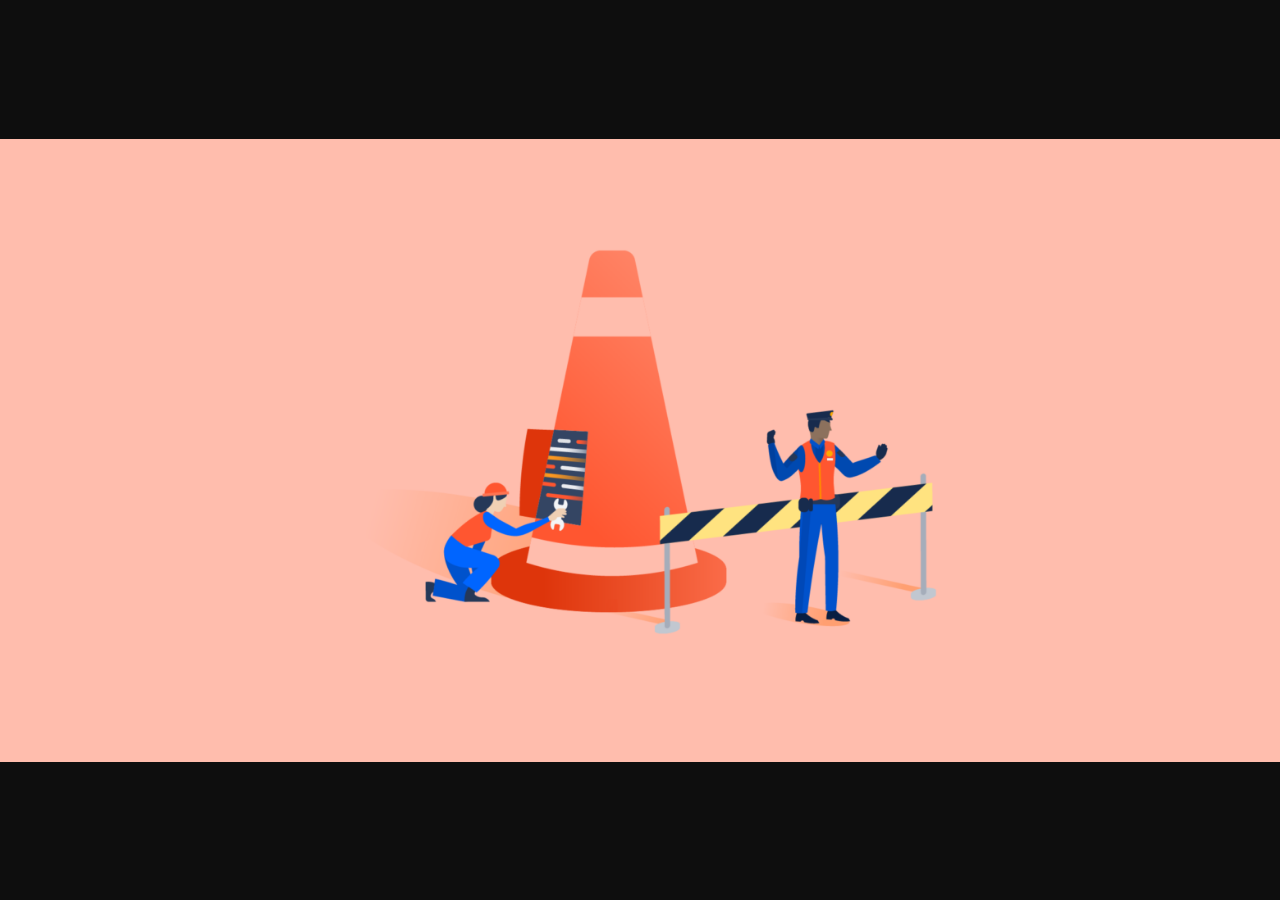
<file: index.html>
<!DOCTYPE html>
<html lang="en">

<head>
  <meta charset="utf-8">
  <meta content="width=device-width, initial-scale=1.0" name="viewport">

  <title>I'm Raymond</title>
  <meta content="" name="description">
  <meta content="" name="keywords">

<script>
  window.location.href = "https://raymondariwoola.github.io/assets/img/maintenance/Maintenance.png";
</script>


  <!-- Favicons -->

  <link rel="apple-touch-icon" sizes="180x180" href="../raymondariwoola.github.io/assets/img/apple-touch-icon.png">
  <link rel="icon" type="image/png" sizes="32x32"
    href="../raymondariwoola.github.io/assets/img/favicon_io/favicon-32x32.png">
  <link rel="icon" type="image/png" sizes="16x16"
    href="../raymondariwoola.github.io/assets/img/favicon_io/favicon-16x16.png">
  <link rel="manifest" href="../raymondariwoola.github.io/assets/img/favicon_io/site.webmanifest">


  <!-- Google Fonts -->
  <link
    href="https://fonts.googleapis.com/css?family=Open+Sans:300,300i,400,400i,600,600i,700,700i|Raleway:300,300i,400,400i,500,500i,600,600i,700,700i|Poppins:300,300i,400,400i,500,500i,600,600i,700,700i"
    rel="stylesheet">

  <!-- Vendor CSS Files -->
  <link href="assets/vendor/bootstrap/css/bootstrap.min.css" rel="stylesheet">
  <link href="https://cdnjs.cloudflare.com/ajax/libs/animate.css/4.1.1/animate.min.css" rel="stylesheet">
  <link href="assets/vendor/icofont/icofont.min.css" rel="stylesheet">
  <link href="assets/vendor/remixicon/remixicon.css" rel="stylesheet">
  <link href="assets/vendor/owl.carousel/assets/owl.carousel.min.css" rel="stylesheet">
  <link href="assets/vendor/boxicons/css/boxicons.min.css" rel="stylesheet">
  <link href="assets/vendor/venobox/venobox.css" rel="stylesheet">

  <!-- Main CSS File -->
  <link href="assets/css/style.css" rel="stylesheet">

</head>

<body>

  <!-- ======= Header ======= -->
  <header id="header" class="headerCLass">
    <div class="container">

      <h1><a href="index.html">Raymond Ariwoola</a></h1>

      <h2 class="headH2 animate__animated animate__lightSpeedInLeft">I'm an enthusiastic <span><strong
            class="head2span animate__animated animate__fadeInRightBig animate__slower">Trainer,</strong> <strong
            class="head2span animate__animated animate__fadeInRightBig animate__slow animate__delay-2s">Subject Matter
            Expert,</strong> <strong class="head2span animate__animated animate__fadeInRightBig animate__delay-3s">Web
            Developer,</strong></span> <strong
          class="head2span animate__animated animate__zoomInRight animate__delay-4s">based in Dubai, UAE</strong></h2>

      <nav class="nav-menu d-none d-lg-block">
        <ul>
          <li class="active"><a href="#header">Home</a></li>
          <li><a href="#about">About</a></li>
          <li><a href="#resume">Resume</a></li>
          <li><a href="#services">Achievements</a></li>
          <li><a href="#portfolio">Portfolio</a></li>
        </ul>
      </nav>
      <!-- .nav-menu -->

      <div class="social-links">
        <a href="https://www.linkedin.com/in/raym0ndy" target="_blank" class="linkedin" title="LinkedIn"><i
            class="icofont-linkedin"></i></a>
        <a href="https://codepen.io/RaymondX" target="_blank" class="codepen" title="Codepen"><i
            class="ri-codepen-fill"></i></a>
        <a href="https://www.reddit.com/user/while_name_Raymond" target="_blank" class="reddit" title="Reddit"><i
            class="ri-reddit-fill"></i></a>
        <a href="https://github.com/raymondariwoola" target="_blank" class="github" title="Github"><i
            class="ri-github-fill"></i></a>
      </div>

    </div>
  </header>
  <!-- End Header -->

  <!-- ======= About Section ======= -->
  <section id="about" class="about">

    <!-- ======= About Me ======= -->
    <div class="about-me container">

      <div class="section-title">
        <h2>About</h2>
        <p>Learn more about me</p>
      </div>

      <div class="row">
        <div class="col-lg-4" data-aos="fade-right">
          <img src="assets/img/me.png" class="img-fluid" alt="">
        </div>
        <div class="col-lg-8 pt-4 pt-lg-0 content" data-aos="fade-left">
          <h3>Knowledge Management, Learning & Development, Subject Matter Expert, Web Development</h3>
          <p class="font-italic">
            An intensely inquisitive and solution oriented mind are my strongest qualities.
          </p>
          <div class="row">
            <div class="col-lg-6">
              <ul>
                <li><i class="icofont-rounded-right"></i> <strong>Birthday:</strong> 30 October</li>
                <li><i class="icofont-rounded-right"></i> <strong>Location:</strong> Dubai, UAE</li>
              </ul>
            </div>
            <div class="col-lg-6">
              <ul>
                <li><i class="icofont-rounded-right"></i> <strong>Certification:</strong> <span class="mksmall">Computer
                    Science | IUBH</span></li>
                <li><i class="icofont-rounded-right"></i>
                <li><i class="icofont-rounded-right"></i> <strong>Freelance:</strong> Available</li>
              </ul>
            </div>
          </div>
          <p>
            I fell in love with programming at a very young age and I have since then enjoy writing codes. Ever since I
            wrote my first web application in vanilla JavaScript and manipulating it to produce a desired result, I have
            been addicted and obsessed with the idea of using programming to solve problems. <br>
            Programming is a never ending puzzle and I continue to passionately get involved in problem solving
            exercises. I cannot seem to stop writing codes and learning new programming language. I hope and dream of
            putting a team together in order to participate and win the Google Hash Code competition.<br>
          </p>
        </div>
      </div>

    </div>
    <!-- End About Me -->

    <!-- ======= Counts ======= -->
    <div class="counts container">

      <div class="row">

        <div class="col-lg-3 col-md-6">
          <div class="count-box">
            <i class="icofont-simple-smile"></i>
            <span data-toggle="counter-up">8,100</span>
            <p>Social Responsibility Hours</p>
          </div>
        </div>

        <div class="col-lg-3 col-md-6 mt-5 mt-md-0">
          <div class="count-box">
            <i class="icofont-document-folder"></i>
            <span data-toggle="counter-up">11</span>
            <p>Projects</p>
          </div>
        </div>

        <div class="col-lg-3 col-md-6 mt-5 mt-lg-0">
          <div class="count-box">
            <i class="icofont-company"></i>
            <span data-toggle="counter-up">6</span>
            <p>Years Of Experience</p>
          </div>
        </div>

        <div class="col-lg-3 col-md-6 mt-5 mt-lg-0">
          <div class="count-box">
            <i class="icofont-award"></i>
            <span data-toggle="counter-up">8</span>
            <p>Achievements</p>
          </div>
        </div>

      </div>

    </div>
    <!-- End Counts -->

    <!-- ======= Skills  ======= -->
    <div class="skills container">

      <div class="section-title">
        <h2>Skills</h2>
      </div>

      <div class="row skills-content">

        <div class="col-lg-6">

          <div class="progress">
            <span class="skill">HTML <i class="val">100%</i></span>
            <div class="progress-bar-wrap">
              <div class="progress-bar" role="progressbar" aria-valuenow="100" aria-valuemin="0" aria-valuemax="100">
              </div>
            </div>
          </div>

          <div class="progress">
            <span class="skill">CSS <i class="val">100%</i></span>
            <div class="progress-bar-wrap">
              <div class="progress-bar" role="progressbar" aria-valuenow="100" aria-valuemin="0" aria-valuemax="100">
              </div>
            </div>
          </div>

          <div class="progress">
            <span class="skill">JavaScript <i class="val">90%</i></span>
            <div class="progress-bar-wrap">
              <div class="progress-bar" role="progressbar" aria-valuenow="90" aria-valuemin="0" aria-valuemax="100">
              </div>
            </div>
          </div>

          <div class="progress">
            <span class="skill">Flask <i class="val">90%</i></span>
            <div class="progress-bar-wrap">
              <div class="progress-bar" role="progressbar" aria-valuenow="90" aria-valuemin="0" aria-valuemax="100">
              </div>
            </div>
          </div>

          <div class="progress">
            <span class="skill">REST API <i class="val">100%</i></span>
            <div class="progress-bar-wrap">
              <div class="progress-bar" role="progressbar" aria-valuenow="100" aria-valuemin="0" aria-valuemax="100">
              </div>
            </div>
          </div>

          <div class="progress">
            <span class="skill">C <i class="val">50%</i></span>
            <div class="progress-bar-wrap">
              <div class="progress-bar" role="progressbar" aria-valuenow="50" aria-valuemin="0" aria-valuemax="100">
              </div>
            </div>
          </div>

          <div class="progress">
            <span class="skill">SQL <i class="val">80%</i></span>
            <div class="progress-bar-wrap">
              <div class="progress-bar" role="progressbar" aria-valuenow="80" aria-valuemin="0" aria-valuemax="100">
              </div>
            </div>
          </div>

          <div class="progress">
            <span class="skill">Express JS <i class="val">80%</i></span>
            <div class="progress-bar-wrap">
              <div class="progress-bar" role="progressbar" aria-valuenow="80" aria-valuemin="0" aria-valuemax="100">
              </div>
            </div>
          </div>
        </div>

        <div class="col-lg-6">
          <div class="progress">
            <span class="skill">Python <i class="val">80%</i></span>
            <div class="progress-bar-wrap">
              <div class="progress-bar" role="progressbar" aria-valuenow="80" aria-valuemin="0" aria-valuemax="100">
              </div>
            </div>
          </div>

          <div class="progress">
            <span class="skill">WordPress/CMS <i class="val">80%</i></span>
            <div class="progress-bar-wrap">
              <div class="progress-bar" role="progressbar" aria-valuenow="80" aria-valuemin="0" aria-valuemax="100">
              </div>
            </div>
          </div>

          <div class="progress">
            <span class="skill">SharePoint <i class="val">90%</i></span>
            <div class="progress-bar-wrap">
              <div class="progress-bar" role="progressbar" aria-valuenow="90" aria-valuemin="0" aria-valuemax="100">
              </div>
            </div>
          </div>

          <div class="progress">
            <span class="skill">node JS <i class="val">80%</i></span>
            <div class="progress-bar-wrap">
              <div class="progress-bar" role="progressbar" aria-valuenow="80" aria-valuemin="0" aria-valuemax="100">
              </div>
            </div>
          </div>

          <div class="progress">
            <span class="skill">MS Office <i class="val">100%</i></span>
            <div class="progress-bar-wrap">
              <div class="progress-bar" role="progressbar" aria-valuenow="100" aria-valuemin="0" aria-valuemax="100">
              </div>
            </div>
          </div>

          <div class="progress">
            <span class="skill">jQuery <i class="val">100%</i></span>
            <div class="progress-bar-wrap">
              <div class="progress-bar" role="progressbar" aria-valuenow="100" aria-valuemin="0" aria-valuemax="100">
              </div>
            </div>
          </div>

          <div class="progress">
            <span class="skill">Bootstrap<i class="val">90%</i></span>
            <div class="progress-bar-wrap">
              <div class="progress-bar" role="progressbar" aria-valuenow="90" aria-valuemin="0" aria-valuemax="100">
              </div>
            </div>
          </div>

          <div class="progress">
            <span class="skill">Version Control (Git/Github)<i class="val">80%</i></span>
            <div class="progress-bar-wrap">
              <div class="progress-bar" role="progressbar" aria-valuenow="80" aria-valuemin="0" aria-valuemax="100">
              </div>
            </div>
          </div>

        </div>

      </div>

    </div>
    <!-- End Skills -->

    <!-- ======= Interests ======= -->
    <div class="interests container">

      <div class="section-title">
        <h2>Interests</h2>
      </div>

      <div class="row">
        <div class="col-lg-3 col-md-4">
          <div class="icon-box">
            <i class="ri-cloud-fill" style="color: white;"></i>
            <h3>Cloud Computing</h3>
          </div>
        </div>
        <div class="col-lg-3 col-md-4 mt-4 mt-md-0">
          <div class="icon-box">
            <i class="ri-code-box-fill" style="color: #5578ff;"></i>
            <h3>Programming</h3>
          </div>
        </div>
        <div class="col-lg-3 col-md-4 mt-4 mt-md-0">
          <div class="icon-box">
            <i class="ri-database-2-fill" style="color: #e80368;"></i>
            <h3>Data Science</h3>
          </div>
        </div>
        <div class="col-lg-3 col-md-4 mt-4 mt-lg-0">
          <div class="icon-box">
            <i class="ri-movie-2-line" style="color: #e361ff;"></i>
            <h3>Movies</h3>
          </div>
        </div>
        <div class="col-lg-3 col-md-4 mt-4">
          <div class="icon-box">
            <i class="ri-plane-fill" style="color: #47aeff;"></i>
            <h3>Traveling</h3>
          </div>
        </div>
        <div class="col-lg-3 col-md-4 mt-4">
          <div class="icon-box">
            <i class="ri-hand-heart-fill" style="color: #ffa76e;"></i>
            <h3>volunteering</h3>
          </div>
        </div>
        <div class="col-lg-3 col-md-4 mt-4">
          <div class="icon-box">
            <i class="ri-basketball-fill" style="color: #11dbcf;"></i>
            <h3>Sports</h3>
          </div>
        </div>
        <div class="col-lg-3 col-md-4 mt-4">
          <div class="icon-box">
            <i class="ri-music-2-line" style="color: #4233ff;"></i>
            <h3>Music</h3>
          </div>
        </div>
        <div class="col-lg-3 col-md-4 mt-4">
          <div class="icon-box">
            <i class="ri-book-2-fill" style="color: #b2904f;"></i>
            <h3>Reading</h3>
          </div>
        </div>
        <div class="col-lg-3 col-md-4 mt-4">
          <div class="icon-box">
            <i class="ri-gallery-line" style="color: #b20969;"></i>
            <h3>Art & Design</h3>
          </div>
        </div>
        <div class="col-lg-3 col-md-4 mt-4">
          <div class="icon-box">
            <i class="ri-robot-line" style="color: #ff5828;"></i>
            <h3>Robotics</h3>
          </div>
        </div>
        <div class="col-lg-3 col-md-4 mt-4">
          <div class="icon-box">
            <i class="ri-gamepad-line" style="color: #29cc61;"></i>
            <h3>Gaming</h3>
          </div>
        </div>
      </div>
    </div>
  </section>
  <!-- End About Section -->

  <!-- ======= Resume Section ======= -->
  <section id="resume" class="resume">
    <div class="container">

      <div class="section-title">
        <h2>Resume</h2>
        <p>Check My Resume</p>
      </div>

      <div class="row">
        <div class="col-lg-6">
          <h3 class="resume-title">Summary</h3>
          <div class="resume-item pb-0">
            <h4>Raymond</h4>
            <p><em>Professional experience of over 6 years in the Banking and Learning & Development sector. <br>
                Proficient in analyzing business, system and employee requirements leading to improvement in efficiency
                and productivity.</em></p>
          </div>

          <h3 class="resume-title">Education</h3>
          <div class="resume-item">
            <h4>Bachelor of Computer Science</h4>
            <h5>Ongoing</h5>
            <p><em>IUBH University of Applied Science</em></p>
          </div>
          <div class="resume-item">
            <h4>CS50’s Computer Science</h4>
            <h5>Completed</h5>
            <p><em>HarvardX</em></p>
          </div>
          <div class="resume-item">
            <h4>Diploma in Computer Science</h4>
            <h5>Completed</h5>
            <p><em>Lagos City Computer College, Lagos, Nigeria</em></p>
          </div>

          <h3 class="resume-title">Certification</h3>
          <div class="resume-item">
            <h4>Analytics Using Python</h4>
            <h5>Completed</h5>
            <p><em>Emirates Institute of Banking and Financial Studies, Dubai, UAE</em></p>
          </div>
          <div class="resume-item">
            <h4>Complete Python Bootcamp</h4>
            <h5>Completed</h5>
            <p><em>Udemy, Virtual Learning</em></p>
          </div>
          <div class="resume-item">
            <h4>Swagger Open API</h4>
            <h5>Completed</h5>
            <p><em>Udemy, Virtual Learning</em></p>
          </div>
          <div class="resume-item">
            <h4>SharePoint RESTful API</h4>
            <h5>Completed</h5>
            <p><em>Udemy, Virtual Learning</em></p>
          </div>
        </div>
        <div class="col-lg-6">
          <h3 class="resume-title">Professional Experience</h3>
          <div class="resume-item">
            <h4>Training and Knowledge Management Associate</h4>
            <h5>2018 - Present</h5>
            <p><em>Tanfeeth (Emirates NBD), Dubai, UAE </em></p>
            <p>
            <ul>
              <li>Facilitating and supervising trainings for Emirates NBD Inbound & Outbound Contact Center, Digital and
                Support
                Units.</li>
              <li>Creating and implementing training modules and curriculums for new hire, product, process and system
                trainings.</li>
              <li>Key Point of Contact for stakeholders in various Banking Units to facilitate the implementation and
                training of any new or revised product, process and system. </li>
              <li>Responsible for achieving and reporting both monthly and yearly process training hour targets set by
                head
                of department. </li>
              <li>Initiating and managing projects related to system enhancements along with reviewing business
                requirement documents and functional specification documents. </li>
              <li>Conducting quarterly training need analysis and focus group discussions to improve employee
                productivity metrics such as AHT, quality, FCR. </li>
              <li>Managing, maintaining and updating Knowledge Management Portals used by the Emirates NBD Inbound &
                Outbound
                Contact Center and Digital Units. </li>
            </ul>
            </p>
          </div>
          <div class="resume-item">
            <h4>Service Request and Complaints Management</h4>
            <h5>2016 - 2018</h5>
            <p><em>Tanfeeth (Emirates NBD), Dubai, UAE</em></p>
            <p>
            <ul>
              <li>Expedited the resolution of customer requests and complaints to maximize satisfaction. </li>
              <li>Logged all relevant incident/service request details, allocated categorization and prioritization
                codes. </li>
              <li>Assisted bank customers with the activation as well as unblocking of their online banking and bank
                cards. </li>
              <li>Providing first-line investigation and diagnosis. </li>
            </ul>
            </p>
          </div>
          <div class="resume-item">
            <h4>Customer Service Associate</h4>
            <h5>2015 - 2016</h5>
            <p><em>Tanfeeth (Emirates NBD), Dubai, UAE</em></p>
            <p>
            <ul>
              <li>Exhibited a sense of urgency as well as exceptional problem solving and active listening skills to
                meet the needs of customer and achieve customer satisfaction.</li>
            </ul>
            </p>
          </div>
        </div>
      </div>

        <h1 id="downloadPDFresume"><a href="assets/docs/Raymond's Resume.pdf" target="_blank" rel="noopener noreferrer">Download PDF Version  <span class="bx bxs-file-pdf"></span></a></h1>

      <div class="linked2linkedin">
        <p>Connect with me on <a href="https://www.linkedin.com/in/raym0ndy" target="_blank"
            class="lkdn animate__animated animate__lightSpeedInRight animate__slow animate__delay-2s" title="LinkedIn"
            style="color: #0a66c2; text-transform: capitalize; display: inline-block;">Linked<i
              class="icofont-linkedin"></i></a></p>
      </div>

    </div>
  </section>
  <!-- End Resume Section -->

  <!-- ======= Services/achievements Section ======= -->
  <section id="services" class="services">
    <div class="container">

      <div class="section-title">
        <h2>Achievements</h2>
        <p>My Achievements</p>
      </div>

      <div class="row">
        <div class="col-lg-4 col-md-6 d-flex align-items-stretch">
          <div class="icon-box">
            <div class="icon"><i class="bx bxs-award"></i></div>
            <h4><a>Recognition</a></h4>
            <p>Recognized and awarded by Tanfeeth (an Emirates NBD Group) as one of the top performers from 2016 to
              2019.</p>
          </div>
        </div>

        <div class="col-lg-4 col-md-6 d-flex align-items-stretch mt-4 mt-md-0">
          <div class="icon-box">
            <div class="icon"><i class="bx bx-file"></i></div>
            <h4><a href="">Operations</a></h4>
            <p>I took part in an operational risk and redundancy project with process governance team, reducing the
              number of
              CRM Service Requests used by the Contact Center team from 1400+ to less than 200.</p>
          </div>
        </div>

        <div class="col-lg-4 col-md-6 d-flex align-items-stretch mt-4 mt-lg-0">
          <div class="icon-box">
            <div class="icon"><i class="bx bx-book-content"></i></div>
            <h4><a href="">Knowledge Management</a></h4>
            <p>Enhanced and introduced features on the existing knowledge management system bringing down the average
              time required to
              find relevant information from 60+ seconds to less than 20 seconds.</p>
          </div>
        </div>

        <div class="col-lg-4 col-md-6 d-flex align-items-stretch mt-4">
          <div class="icon-box">
            <div class="icon"><i class="bx bx-world"></i></div>
            <h4><a href="">Social Responsibility</a></h4>
            <p>Happily contributed over 8,000 hours in volunteer programs between 2015 and 2019 through Exchangers
              program (an Emirates NBD/Tanfeeth CSR program).</p>
          </div>
        </div>

        <div class="col-lg-4 col-md-6 d-flex align-items-stretch mt-4">
          <div class="icon-box">
            <div class="icon"><i class="bx bxs-award"></i></div>
            <h4><a href="">RACE Award</a></h4>
            <p>Received 2019 Q2 RACE award in commitment to living the organization’s values, behaviors and standards.
            </p>
          </div>
        </div>

        <div class="col-lg-4 col-md-6 d-flex align-items-stretch mt-4">
          <div class="icon-box">
            <div class="icon"><i class="bx bx-medal"></i></div>
            <h4><a href="">Medals</a></h4>
            <ul>
              <li>Completed 10 Kilometers desert walk in 2015, 2016, 2017 and 2018.</li>
              <li>Dubai Desert Road Runner (DOMINATOR) 2017.</li>
              <li>UAE Tour Challenge - Jebel Hafeet Finisher 2019</li>
            </ul>
          </div>
        </div>
      </div>
    </div>

    <!-- ======= Achievement Gallery ======= -->
    <div class="container">
      <div class="section-title">
        <h2>Gallery</h2>
      </div>

      <div id="certificate-gallery-carousel" class="carousel slide" data-ride="carousel">
        <ol class="carousel-indicators">
          <li data-target="#certificate-gallery-carousel" data-slide-to="0" class="active"></li>
          <li data-target="#certificate-gallery-carousel" data-slide-to="1"></li>
          <li data-target="#certificate-gallery-carousel" data-slide-to="2"></li>
          <li data-target="#certificate-gallery-carousel" data-slide-to="3"></li>
          <li data-target="#certificate-gallery-carousel" data-slide-to="4"></li>
          <li data-target="#certificate-gallery-carousel" data-slide-to="5"></li>
          <li data-target="#certificate-gallery-carousel" data-slide-to="6"></li>
        </ol>
        <div class="carousel-inner">
          <div class="carousel-item active">
            <img src="assets/img/gallery/harvard's-CS50.PNG" class="d-block w-100" alt="Harvard CS50">
          </div>
          <div class="carousel-item">
            <img src="assets/img/gallery/analytics-using-python-masterclass.jpg" class="d-block w-100" alt="Python Masterclass">
          </div>
          <div class="carousel-item">
            <img src="assets/img/gallery/digital-upskilling.PNG" class="d-block w-100" alt="Digital Up-skilling">
          </div>
          <div class="carousel-item">
            <img src="assets/img/gallery/appreciation.PNG" class="d-block w-100" alt="Appreciation CarD">
          </div>
          <div class="carousel-item">
            <img src="assets/img/gallery/executive briefing - AI.jpg" class="d-block w-100" alt="Executive Briefing - AI">
          </div>
          <div class="carousel-item">
            <img src="assets/img/gallery/executive briefing - Data Science and ML.jpg" class="d-block w-100" alt="Data Science and Machine Learning">
          </div>
          <div class="carousel-item">
            <img src="assets/img/gallery/python bootcamp.png" class="d-block w-100" alt="Python Bootcamp">
          </div>
        </div>
        <a class="carousel-control-prev" href="#certificate-gallery-carousel" role="button" data-slide="prev">
          <span class="carousel-control-prev-icon" aria-hidden="true"></span>
          <span class="sr-only">Previous</span>
        </a>
        <a class="carousel-control-next" href="#certificate-gallery-carousel" role="button" data-slide="next">
          <span class="carousel-control-next-icon" aria-hidden="true"></span>
          <span class="sr-only">Next</span>
        </a>
      </div>

    </div>

  </section>
  <!-- End Services Section -->

  <!-- ======= Projects And Deliverables Section ======= -->
  <section id="portfolio" class="portfolio">
    <div class="container">
      <div class="section-title">
        <h2>Portfolio</h2>
        <p>My Projects And Deliverables</p>
      </div>

      <div class="row">
        <div class="mpad col-lg-4 col-md-6 d-flex align-items-stretch mt-4 mt-lg-0">
          <div class="icon-box">
            <div class="icon bxcIcon"><i class="bx bx-book-content"></i></div>
            <h4 class="header4Tag">Knowledge Management Web Applications</h4>
            <p>Initiated and completed the creation of web tools and web applications on the Knowledge Management portal
              used by Emirates NBD contact center team, in an effort to provide more convenience, ease of access and to
              further reduce/eliminate human errors. <br> Examples of such tools includes but not limited to
            <ul>
              <li>Credit Cards Rewards Calculator</li>
              <li>Transaction Instalment Plan simulator</li>
              <li>3D view of card product for detailed visualization</li>
              <li>Automated issue tracking, collating and reporting tool</li>
            </ul>
            These web applications were built on Microsoft SharePoint with REST APIs</p>
          </div>
        </div>

        <div class="mpad col-lg-4 col-md-6 d-flex align-items-stretch mt-4 mt-lg-0">
          <div class="icon-box">
            <div class="icon bxcIcon"><i class="bx bxs-award"></i></div>
            <h4 class="header4Tag">Digital Literacy and Awareness Training</h4>
            <p>The goal of this project was to educate and create awareness among the staff on the digital
              transformations happening within and outside the organization. I conducted and continue to conduct
              sessions in an introductory manner, giving them just enough idea to create an understanding on the digital
              trends.<br>
              The Digital Literacy training covers major digital topics of today such as:
            <ul>
              <li>Computer Vision</li>
              <li>Deep Learning</li>
              <li>Natural Language Processing (NLP)</li>
              <li>Internet of Things (IOT)</li>
              <li>Robotic Process Automation (RPA)</li>
              <li>Cryptocurrencies and BlockChain Technology</li>
              <li>Cyber Security</li>
            </ul>
            </p>
          </div>
        </div>

        <div class="mpad col-lg-4 col-md-6 d-flex align-items-stretch">
          <div class="icon-box">
            <div class="icon bxcIcon"><i class="bx bxs-award"></i></div>
            <h4 class="header4Tag">OmniChannel Optimization program (OCOP)</h4>
            <p>I am currently an active member of the OCOP project which is a multichannel CCO transformational agenda
              that aims to significantly transform the way we manage
              customer interactions and will eventually create seamless, personalized engagements across all channels
              throughout the entire customer journey.</p>
          </div>
        </div>

        <div class="mpad col-lg-4 col-md-6 d-flex align-items-stretch mt-4 mt-md-0">
          <div class="icon-box">
            <div class="icon bxcIcon"><i class="bx bx-file"></i></div>
            <h4 class="header4Tag">Creation of Standard Operating Procedure</h4>
            <p>Facilitated and took part in a Group Operations and Governance project to create, review and implement
              over 500 SOPs for
              Emirates NBD Inbound & Outbound Contact Center, Operations and Digital Units.</p>
          </div>
        </div>

        <div class="mpad col-lg-4 col-md-6 d-flex align-items-stretch mt-4 mt-md-0">
          <div class="icon-box">
            <div class="icon bxcIcon"><i class="bx bx-world"></i></div>
            <h4 class="header4Tag">Customer Experience Month</h4>
            <p>Worked closely with the Service Quality Team and Group Customer Experience team to create awareness and
              increase engagement during the customer experience month. We created custom webpages, banners, countdown
              timers in order to draw attention towards the event.<br>We also, created a mechanism for tracking number
              of appreciations received and publishing results in a timely manner</p>
          </div>
        </div>
      </div>


      <div class="section-title">
        <p><span class="bx bxl-codepen"></span> </p>
        <h2>View my Pens on Codepen</h2>
      </div>

      <p class="codepen" data-height="484" data-theme-id="dark" data-default-tab="result" data-user="RaymondX" data-slug-hash="GRgeOwV" style="height: 308px; box-sizing: border-box; display: flex; align-items: center; justify-content: center; border: 2px solid; margin: 1em 0; padding: 1em;" data-pen-title="Color Changing">
        <span>See the Pen <a href="https://codepen.io/RaymondX/pen/GRgeOwV">
        Color Changing</a> by Raymond Ariwoola (<a href="https://codepen.io/RaymondX">@RaymondX</a>)
        on <a href="https://codepen.io">CodePen</a>.</span>
      </p>
      
      <p class="codepen" data-height="484" data-theme-id="dark" data-default-tab="result" data-user="RaymondX" data-slug-hash="WNGYLPb" style="height: 484px; box-sizing: border-box; display: flex; align-items: center; justify-content: center; border: 2px solid; margin: 1em 0; padding: 1em;" data-pen-title="Animate CSS">
        <span>See the Pen <a href="https://codepen.io/RaymondX/pen/WNGYLPb">
        Animate CSS</a> by Raymond Ariwoola (<a href="https://codepen.io/RaymondX">@RaymondX</a>)
        on <a href="https://codepen.io">CodePen</a>.</span>
      </p>
  </section>
  <!-- End Portfolio Section -->

  <!-- libraries JS Files -->
  <script src="assets/vendor/jquery/jquery.min.js"></script>
  <script src="assets/vendor/DaisyJS/daisy.js"></script>
  <script src="assets/vendor/bootstrap/js/bootstrap.bundle.min.js"></script>
  <script src="assets/vendor/jquery.easing/jquery.easing.min.js"></script>
  <script src="assets/vendor/waypoints/jquery.waypoints.min.js"></script>
  <script src="assets/vendor/counterup/counterup.min.js"></script>
  <script src="assets/vendor/owl.carousel/owl.carousel.min.js"></script>
  <script src="assets/vendor/isotope-layout/isotope.pkgd.min.js"></script>
  <script src="assets/vendor/venobox/venobox.min.js"></script>

  <!-- Embeded Codepen js -->
  <script async src="https://cpwebassets.codepen.io/assets/embed/ei.js"></script>

  <!-- Main JS File -->
  <script src="assets/js/main.js"></script>

</body>

</html>
</file>
<file: assets/vendor/venobox/venobox.css>
/* ------ venobox.css --------*/
.vbox-overlay *, .vbox-overlay *:before, .vbox-overlay *:after{
    -webkit-backface-visibility: hidden;
    -webkit-box-sizing:border-box;
    -moz-box-sizing:border-box;
    box-sizing:border-box;
}
.vbox-overlay * { 
    -webkit-backface-visibility: visible;
    backface-visibility: visible;
}
.vbox-overlay{
    display: -webkit-flex;
    display: flex;
    -webkit-flex-direction: column;
    flex-direction: column;
    -webkit-justify-content: center;
    justify-content: center;
    -webkit-align-items: center;
    align-items: center;
    position: fixed;
    left: 0;
    top: 0;
    bottom: 0;
    right: 0;
    z-index: 999999;
}

/* ----- navigation ----- */
.vbox-title{
    width: 100%;
    height: 40px;
    float: left;
    text-align: center;
    line-height: 28px;
    font-size: 12px;
    padding: 6px 50px;
    overflow: hidden;
    position: fixed;
    display: none;
    left: 0;
    z-index: 89;
}
.vbox-close{
    cursor: pointer;
    position: fixed;
    top: -1px;
    right: 0;
    width: 50px;
    height: 40px;
    padding: 6px;
    display: block;
    background-position:10px center;
    overflow: hidden;
    font-size: 24px;
    line-height: 1;
    text-align: center;
    z-index: 99;
}
.vbox-left{
    cursor: pointer;
    position: fixed;
    left: 0;
    height: 40px;
    overflow: hidden;
    line-height: 28px;
    font-size: 12px;
    z-index: 99;
    display: flex;
    align-items:center;
}
.vbox-num{
    display: inline-block;
    margin: 6px 0 6px 15px;
}
/* ----- Social share ----- */
.vbox-share{
    line-height: 28px;
    font-size: 12px;
    overflow: hidden;
    position: fixed;
    left: 0;
    z-index: 98;
    display: flex;
    align-items:center;
    justify-content: center;
    width: 100%;
    text-align: center;
}
.vbox-share svg{
    max-height: 28px;
    width: 28px;
    z-index: 10;
    margin-left: 12px;
    margin-top: 6px;
    margin-bottom: 6px;
    vertical-align: middle;
}


/* ----- navigation ARROWS ----- */
.vbox-next, .vbox-prev{
    position: fixed;
    top: 50%;
    margin-top: -15px;
    overflow: hidden;
    cursor: pointer;
    display: block;
    width: 45px;
    height: 45px;
    z-index: 99;
}
.vbox-next span, .vbox-prev span{
    position: relative;
    width: 20px;
    height: 20px;
    border: 2px solid transparent;
    border-top-color: #B6B6B6;
    border-right-color: #B6B6B6;
    text-indent: -100px;
    position: absolute;
    top: 8px;
    display: block;
}
.vbox-prev{
    left: 15px;
}
.vbox-next{
    right: 15px;
}
.vbox-prev span{
    left: 10px;
    -ms-transform: rotate(-135deg);
    -webkit-transform: rotate(-135deg);
    transform: rotate(-135deg);
}
.vbox-next span{
    -ms-transform: rotate(45deg);
    -webkit-transform: rotate(45deg);
    transform: rotate(45deg);
    right: 10px;
}
/* ------- inline window ------ */
.vbox-inline{
    width: 420px;
    height: 315px;
    height: 70vh;
    padding: 10px;
    background: #fff;
    margin: 0 auto;
    overflow: auto;
    text-align: left;
}
/* ------- Video & iFrames window ------ */
.venoframe{
    max-width: 100%;
    width: 100%;
    border: none;
    width: 100%;
    height: 260px;
    height: 70vh;
}
.venoframe.vbvid{
    height: 260px;
}
@media (min-width: 768px) {
    .venoframe, .vbox-inline{
        width: 90%;
        height: 360px;
        height: 70vh;
    }
    .venoframe.vbvid{
        width: 640px;
        height: 360px;
    }
}
@media (min-width: 992px) {
    .venoframe, .vbox-inline{
        max-width: 1200px;
        width: 80%;
        height: 540px;
        height: 70vh;
    }
    .venoframe.vbvid{
        width: 960px;
        height: 540px;
    }
}
/* 
Please do NOT edit this part! 
or at least read this note: http://i.imgur.com/7C0ws9e.gif
*/
.vbox-open{
    overflow: hidden;
}
.vbox-container{
    position: absolute;
    left: 0;
    right: 0;
    top: 0;
    bottom: 0;
    overflow-x: hidden;
    overflow-y: scroll;
    overflow-scrolling: touch;
    -webkit-overflow-scrolling: touch;
    z-index: 20;
    max-height: 100%;

}

.vbox-content{
    text-align: center;
    float: left;
    width: 100%;
    position: relative;
    overflow: hidden;
    padding: 20px 4%;
}
.vbox-container img{
    max-width: 100%;
    height: auto;
}
.vbox-figlio{
    box-shadow: 0 0 12px rgba(0,0,0,0.19), 0 6px 6px rgba(0,0,0,0.23);
    max-width: 100%;
    text-align: initial;
}
img.vbox-figlio{
    -webkit-user-select: none;
-khtml-user-select: none;
-moz-user-select: none;
-o-user-select: none;
user-select: none;
}
.vbox-content.swipe-left{
    margin-left: -200px !important;
}
.vbox-content.swipe-right{
    margin-left: 200px !important;
}
.vbox-animated{
    webkit-transition: margin 300ms ease-out;
    transition: margin 300ms ease-out;
}

/* ---------- preloader ----------
 * SPINKIT 
 * http://tobiasahlin.com/spinkit/
-------------------------------- */
.sk-double-bounce,.sk-rotating-plane{width:40px;height:40px;margin:40px auto}.sk-rotating-plane{background-color:#333;-webkit-animation:sk-rotatePlane 1.2s infinite ease-in-out;animation:sk-rotatePlane 1.2s infinite ease-in-out}@-webkit-keyframes sk-rotatePlane{0%{-webkit-transform:perspective(120px) rotateX(0) rotateY(0);transform:perspective(120px) rotateX(0) rotateY(0)}50%{-webkit-transform:perspective(120px) rotateX(-180.1deg) rotateY(0);transform:perspective(120px) rotateX(-180.1deg) rotateY(0)}100%{-webkit-transform:perspective(120px) rotateX(-180deg) rotateY(-179.9deg);transform:perspective(120px) rotateX(-180deg) rotateY(-179.9deg)}}@keyframes sk-rotatePlane{0%{-webkit-transform:perspective(120px) rotateX(0) rotateY(0);transform:perspective(120px) rotateX(0) rotateY(0)}50%{-webkit-transform:perspective(120px) rotateX(-180.1deg) rotateY(0);transform:perspective(120px) rotateX(-180.1deg) rotateY(0)}100%{-webkit-transform:perspective(120px) rotateX(-180deg) rotateY(-179.9deg);transform:perspective(120px) rotateX(-180deg) rotateY(-179.9deg)}}.sk-double-bounce{position:relative}.sk-double-bounce .sk-child{width:100%;height:100%;border-radius:50%;background-color:#333;opacity:.6;position:absolute;top:0;left:0;-webkit-animation:sk-doubleBounce 2s infinite ease-in-out;animation:sk-doubleBounce 2s infinite ease-in-out}.sk-chasing-dots .sk-child,.sk-spinner-pulse,.sk-three-bounce .sk-child{background-color:#333;border-radius:100%}.sk-double-bounce .sk-double-bounce2{-webkit-animation-delay:-1s;animation-delay:-1s}@-webkit-keyframes sk-doubleBounce{0%,100%{-webkit-transform:scale(0);transform:scale(0)}50%{-webkit-transform:scale(1);transform:scale(1)}}@keyframes sk-doubleBounce{0%,100%{-webkit-transform:scale(0);transform:scale(0)}50%{-webkit-transform:scale(1);transform:scale(1)}}.sk-wave{margin:40px auto;width:50px;height:40px;text-align:center;font-size:10px}.sk-wave .sk-rect{background-color:#333;height:100%;width:6px;display:inline-block;-webkit-animation:sk-waveStretchDelay 1.2s infinite ease-in-out;animation:sk-waveStretchDelay 1.2s infinite ease-in-out}.sk-wave .sk-rect1{-webkit-animation-delay:-1.2s;animation-delay:-1.2s}.sk-wave .sk-rect2{-webkit-animation-delay:-1.1s;animation-delay:-1.1s}.sk-wave .sk-rect3{-webkit-animation-delay:-1s;animation-delay:-1s}.sk-wave .sk-rect4{-webkit-animation-delay:-.9s;animation-delay:-.9s}.sk-wave .sk-rect5{-webkit-animation-delay:-.8s;animation-delay:-.8s}@-webkit-keyframes sk-waveStretchDelay{0%,100%,40%{-webkit-transform:scaleY(.4);transform:scaleY(.4)}20%{-webkit-transform:scaleY(1);transform:scaleY(1)}}@keyframes sk-waveStretchDelay{0%,100%,40%{-webkit-transform:scaleY(.4);transform:scaleY(.4)}20%{-webkit-transform:scaleY(1);transform:scaleY(1)}}.sk-wandering-cubes{margin:40px auto;width:40px;height:40px;position:relative}.sk-wandering-cubes .sk-cube{background-color:#333;width:10px;height:10px;position:absolute;top:0;left:0;-webkit-animation:sk-wanderingCube 1.8s ease-in-out -1.8s infinite both;animation:sk-wanderingCube 1.8s ease-in-out -1.8s infinite both}.sk-chasing-dots,.sk-spinner-pulse{width:40px;height:40px;margin:40px auto}.sk-wandering-cubes .sk-cube2{-webkit-animation-delay:-.9s;animation-delay:-.9s}@-webkit-keyframes sk-wanderingCube{0%{-webkit-transform:rotate(0);transform:rotate(0)}25%{-webkit-transform:translateX(30px) rotate(-90deg) scale(.5);transform:translateX(30px) rotate(-90deg) scale(.5)}50%{-webkit-transform:translateX(30px) translateY(30px) rotate(-179deg);transform:translateX(30px) translateY(30px) rotate(-179deg)}50.1%{-webkit-transform:translateX(30px) translateY(30px) rotate(-180deg);transform:translateX(30px) translateY(30px) rotate(-180deg)}75%{-webkit-transform:translateX(0) translateY(30px) rotate(-270deg) scale(.5);transform:translateX(0) translateY(30px) rotate(-270deg) scale(.5)}100%{-webkit-transform:rotate(-360deg);transform:rotate(-360deg)}}@keyframes sk-wanderingCube{0%{-webkit-transform:rotate(0);transform:rotate(0)}25%{-webkit-transform:translateX(30px) rotate(-90deg) scale(.5);transform:translateX(30px) rotate(-90deg) scale(.5)}50%{-webkit-transform:translateX(30px) translateY(30px) rotate(-179deg);transform:translateX(30px) translateY(30px) rotate(-179deg)}50.1%{-webkit-transform:translateX(30px) translateY(30px) rotate(-180deg);transform:translateX(30px) translateY(30px) rotate(-180deg)}75%{-webkit-transform:translateX(0) translateY(30px) rotate(-270deg) scale(.5);transform:translateX(0) translateY(30px) rotate(-270deg) scale(.5)}100%{-webkit-transform:rotate(-360deg);transform:rotate(-360deg)}}.sk-spinner-pulse{-webkit-animation:sk-pulseScaleOut 1s infinite ease-in-out;animation:sk-pulseScaleOut 1s infinite ease-in-out}@-webkit-keyframes sk-pulseScaleOut{0%{-webkit-transform:scale(0);transform:scale(0)}100%{-webkit-transform:scale(1);transform:scale(1);opacity:0}}@keyframes sk-pulseScaleOut{0%{-webkit-transform:scale(0);transform:scale(0)}100%{-webkit-transform:scale(1);transform:scale(1);opacity:0}}.sk-chasing-dots{position:relative;text-align:center;-webkit-animation:sk-chasingDotsRotate 2s infinite linear;animation:sk-chasingDotsRotate 2s infinite linear}.sk-chasing-dots .sk-child{width:60%;height:60%;display:inline-block;position:absolute;top:0;-webkit-animation:sk-chasingDotsBounce 2s infinite ease-in-out;animation:sk-chasingDotsBounce 2s infinite ease-in-out}.sk-chasing-dots .sk-dot2{top:auto;bottom:0;-webkit-animation-delay:-1s;animation-delay:-1s}@-webkit-keyframes sk-chasingDotsRotate{100%{-webkit-transform:rotate(360deg);transform:rotate(360deg)}}@keyframes sk-chasingDotsRotate{100%{-webkit-transform:rotate(360deg);transform:rotate(360deg)}}@-webkit-keyframes sk-chasingDotsBounce{0%,100%{-webkit-transform:scale(0);transform:scale(0)}50%{-webkit-transform:scale(1);transform:scale(1)}}@keyframes sk-chasingDotsBounce{0%,100%{-webkit-transform:scale(0);transform:scale(0)}50%{-webkit-transform:scale(1);transform:scale(1)}}.sk-three-bounce{margin:40px auto;width:80px;text-align:center}.sk-three-bounce .sk-child{width:20px;height:20px;display:inline-block;-webkit-animation:sk-three-bounce 1.4s ease-in-out 0s infinite both;animation:sk-three-bounce 1.4s ease-in-out 0s infinite both}.sk-circle .sk-child:before,.sk-fading-circle .sk-circle:before{display:block;border-radius:100%;content:'';background-color:#333}.sk-three-bounce .sk-bounce1{-webkit-animation-delay:-.32s;animation-delay:-.32s}.sk-three-bounce .sk-bounce2{-webkit-animation-delay:-.16s;animation-delay:-.16s}@-webkit-keyframes sk-three-bounce{0%,100%,80%{-webkit-transform:scale(0);transform:scale(0)}40%{-webkit-transform:scale(1);transform:scale(1)}}@keyframes sk-three-bounce{0%,100%,80%{-webkit-transform:scale(0);transform:scale(0)}40%{-webkit-transform:scale(1);transform:scale(1)}}.sk-circle{margin:40px auto;width:40px;height:40px;position:relative}.sk-circle .sk-child{width:100%;height:100%;position:absolute;left:0;top:0}.sk-circle .sk-child:before{margin:0 auto;width:15%;height:15%;-webkit-animation:sk-circleBounceDelay 1.2s infinite ease-in-out both;animation:sk-circleBounceDelay 1.2s infinite ease-in-out both}.sk-circle .sk-circle2{-webkit-transform:rotate(30deg);-ms-transform:rotate(30deg);transform:rotate(30deg)}.sk-circle .sk-circle3{-webkit-transform:rotate(60deg);-ms-transform:rotate(60deg);transform:rotate(60deg)}.sk-circle .sk-circle4{-webkit-transform:rotate(90deg);-ms-transform:rotate(90deg);transform:rotate(90deg)}.sk-circle .sk-circle5{-webkit-transform:rotate(120deg);-ms-transform:rotate(120deg);transform:rotate(120deg)}.sk-circle .sk-circle6{-webkit-transform:rotate(150deg);-ms-transform:rotate(150deg);transform:rotate(150deg)}.sk-circle .sk-circle7{-webkit-transform:rotate(180deg);-ms-transform:rotate(180deg);transform:rotate(180deg)}.sk-circle .sk-circle8{-webkit-transform:rotate(210deg);-ms-transform:rotate(210deg);transform:rotate(210deg)}.sk-circle .sk-circle9{-webkit-transform:rotate(240deg);-ms-transform:rotate(240deg);transform:rotate(240deg)}.sk-circle .sk-circle10{-webkit-transform:rotate(270deg);-ms-transform:rotate(270deg);transform:rotate(270deg)}.sk-circle .sk-circle11{-webkit-transform:rotate(300deg);-ms-transform:rotate(300deg);transform:rotate(300deg)}.sk-circle .sk-circle12{-webkit-transform:rotate(330deg);-ms-transform:rotate(330deg);transform:rotate(330deg)}.sk-circle .sk-circle2:before{-webkit-animation-delay:-1.1s;animation-delay:-1.1s}.sk-circle .sk-circle3:before{-webkit-animation-delay:-1s;animation-delay:-1s}.sk-circle .sk-circle4:before{-webkit-animation-delay:-.9s;animation-delay:-.9s}.sk-circle .sk-circle5:before{-webkit-animation-delay:-.8s;animation-delay:-.8s}.sk-circle .sk-circle6:before{-webkit-animation-delay:-.7s;animation-delay:-.7s}.sk-circle .sk-circle7:before{-webkit-animation-delay:-.6s;animation-delay:-.6s}.sk-circle .sk-circle8:before{-webkit-animation-delay:-.5s;animation-delay:-.5s}.sk-circle .sk-circle9:before{-webkit-animation-delay:-.4s;animation-delay:-.4s}.sk-circle .sk-circle10:before{-webkit-animation-delay:-.3s;animation-delay:-.3s}.sk-circle .sk-circle11:before{-webkit-animation-delay:-.2s;animation-delay:-.2s}.sk-circle .sk-circle12:before{-webkit-animation-delay:-.1s;animation-delay:-.1s}@-webkit-keyframes sk-circleBounceDelay{0%,100%,80%{-webkit-transform:scale(0);transform:scale(0)}40%{-webkit-transform:scale(1);transform:scale(1)}}@keyframes sk-circleBounceDelay{0%,100%,80%{-webkit-transform:scale(0);transform:scale(0)}40%{-webkit-transform:scale(1);transform:scale(1)}}.sk-cube-grid{width:40px;height:40px;margin:40px auto}.sk-cube-grid .sk-cube{width:33.33%;height:33.33%;background-color:#333;float:left;-webkit-animation:sk-cubeGridScaleDelay 1.3s infinite ease-in-out;animation:sk-cubeGridScaleDelay 1.3s infinite ease-in-out}.sk-cube-grid .sk-cube1{-webkit-animation-delay:.2s;animation-delay:.2s}.sk-cube-grid .sk-cube2{-webkit-animation-delay:.3s;animation-delay:.3s}.sk-cube-grid .sk-cube3{-webkit-animation-delay:.4s;animation-delay:.4s}.sk-cube-grid .sk-cube4{-webkit-animation-delay:.1s;animation-delay:.1s}.sk-cube-grid .sk-cube5{-webkit-animation-delay:.2s;animation-delay:.2s}.sk-cube-grid .sk-cube6{-webkit-animation-delay:.3s;animation-delay:.3s}.sk-cube-grid .sk-cube7{-webkit-animation-delay:0ms;animation-delay:0ms}.sk-cube-grid .sk-cube8{-webkit-animation-delay:.1s;animation-delay:.1s}.sk-cube-grid .sk-cube9{-webkit-animation-delay:.2s;animation-delay:.2s}@-webkit-keyframes sk-cubeGridScaleDelay{0%,100%,70%{-webkit-transform:scale3D(1,1,1);transform:scale3D(1,1,1)}35%{-webkit-transform:scale3D(0,0,1);transform:scale3D(0,0,1)}}@keyframes sk-cubeGridScaleDelay{0%,100%,70%{-webkit-transform:scale3D(1,1,1);transform:scale3D(1,1,1)}35%{-webkit-transform:scale3D(0,0,1);transform:scale3D(0,0,1)}}.sk-fading-circle{margin:40px auto;width:40px;height:40px;position:relative}.sk-fading-circle .sk-circle{width:100%;height:100%;position:absolute;left:0;top:0}.sk-fading-circle .sk-circle:before{margin:0 auto;width:15%;height:15%;-webkit-animation:sk-circleFadeDelay 1.2s infinite ease-in-out both;animation:sk-circleFadeDelay 1.2s infinite ease-in-out both}.sk-fading-circle .sk-circle2{-webkit-transform:rotate(30deg);-ms-transform:rotate(30deg);transform:rotate(30deg)}.sk-fading-circle .sk-circle3{-webkit-transform:rotate(60deg);-ms-transform:rotate(60deg);transform:rotate(60deg)}.sk-fading-circle .sk-circle4{-webkit-transform:rotate(90deg);-ms-transform:rotate(90deg);transform:rotate(90deg)}.sk-fading-circle .sk-circle5{-webkit-transform:rotate(120deg);-ms-transform:rotate(120deg);transform:rotate(120deg)}.sk-fading-circle .sk-circle6{-webkit-transform:rotate(150deg);-ms-transform:rotate(150deg);transform:rotate(150deg)}.sk-fading-circle .sk-circle7{-webkit-transform:rotate(180deg);-ms-transform:rotate(180deg);transform:rotate(180deg)}.sk-fading-circle .sk-circle8{-webkit-transform:rotate(210deg);-ms-transform:rotate(210deg);transform:rotate(210deg)}.sk-fading-circle .sk-circle9{-webkit-transform:rotate(240deg);-ms-transform:rotate(240deg);transform:rotate(240deg)}.sk-fading-circle .sk-circle10{-webkit-transform:rotate(270deg);-ms-transform:rotate(270deg);transform:rotate(270deg)}.sk-fading-circle .sk-circle11{-webkit-transform:rotate(300deg);-ms-transform:rotate(300deg);transform:rotate(300deg)}.sk-fading-circle .sk-circle12{-webkit-transform:rotate(330deg);-ms-transform:rotate(330deg);transform:rotate(330deg)}.sk-fading-circle .sk-circle2:before{-webkit-animation-delay:-1.1s;animation-delay:-1.1s}.sk-fading-circle .sk-circle3:before{-webkit-animation-delay:-1s;animation-delay:-1s}.sk-fading-circle .sk-circle4:before{-webkit-animation-delay:-.9s;animation-delay:-.9s}.sk-fading-circle .sk-circle5:before{-webkit-animation-delay:-.8s;animation-delay:-.8s}.sk-fading-circle .sk-circle6:before{-webkit-animation-delay:-.7s;animation-delay:-.7s}.sk-fading-circle .sk-circle7:before{-webkit-animation-delay:-.6s;animation-delay:-.6s}.sk-fading-circle .sk-circle8:before{-webkit-animation-delay:-.5s;animation-delay:-.5s}.sk-fading-circle .sk-circle9:before{-webkit-animation-delay:-.4s;animation-delay:-.4s}.sk-fading-circle .sk-circle10:before{-webkit-animation-delay:-.3s;animation-delay:-.3s}.sk-fading-circle .sk-circle11:before{-webkit-animation-delay:-.2s;animation-delay:-.2s}.sk-fading-circle .sk-circle12:before{-webkit-animation-delay:-.1s;animation-delay:-.1s}@-webkit-keyframes sk-circleFadeDelay{0%,100%,39%{opacity:0}40%{opacity:1}}@keyframes sk-circleFadeDelay{0%,100%,39%{opacity:0}40%{opacity:1}}.sk-folding-cube{margin:40px auto;width:40px;height:40px;position:relative;-webkit-transform:rotateZ(45deg);transform:rotateZ(45deg)}.sk-folding-cube .sk-cube{float:left;width:50%;height:50%;position:relative;-webkit-transform:scale(1.1);-ms-transform:scale(1.1);transform:scale(1.1)}.sk-folding-cube .sk-cube:before{content:'';position:absolute;top:0;left:0;width:100%;height:100%;background-color:#333;-webkit-animation:sk-foldCubeAngle 2.4s infinite linear both;animation:sk-foldCubeAngle 2.4s infinite linear both;-webkit-transform-origin:100% 100%;-ms-transform-origin:100% 100%;transform-origin:100% 100%}.sk-folding-cube .sk-cube2{-webkit-transform:scale(1.1) rotateZ(90deg);transform:scale(1.1) rotateZ(90deg)}.sk-folding-cube .sk-cube3{-webkit-transform:scale(1.1) rotateZ(180deg);transform:scale(1.1) rotateZ(180deg)}.sk-folding-cube .sk-cube4{-webkit-transform:scale(1.1) rotateZ(270deg);transform:scale(1.1) rotateZ(270deg)}.sk-folding-cube .sk-cube2:before{-webkit-animation-delay:.3s;animation-delay:.3s}.sk-folding-cube .sk-cube3:before{-webkit-animation-delay:.6s;animation-delay:.6s}.sk-folding-cube .sk-cube4:before{-webkit-animation-delay:.9s;animation-delay:.9s}@-webkit-keyframes sk-foldCubeAngle{0%,10%{-webkit-transform:perspective(140px) rotateX(-180deg);transform:perspective(140px) rotateX(-180deg);opacity:0}25%,75%{-webkit-transform:perspective(140px) rotateX(0);transform:perspective(140px) rotateX(0);opacity:1}100%,90%{-webkit-transform:perspective(140px) rotateY(180deg);transform:perspective(140px) rotateY(180deg);opacity:0}}@keyframes sk-foldCubeAngle{0%,10%{-webkit-transform:perspective(140px) rotateX(-180deg);transform:perspective(140px) rotateX(-180deg);opacity:0}25%,75%{-webkit-transform:perspective(140px) rotateX(0);transform:perspective(140px) rotateX(0);opacity:1}100%,90%{-webkit-transform:perspective(140px) rotateY(180deg);transform:perspective(140px) rotateY(180deg);opacity:0}}
</file>
<file: assets/css/style.css>
/*--------------------------------------------------------------
# General
--------------------------------------------------------------*/
body {
  font-family: "Open Sans", sans-serif;
  color: #fff;
  position: relative;
  background: transparent;
  overflow-x: hidden;
}

body::before {
  content: "";
  position: fixed;
  /* background: #040404 url("../img/bg.jpg") top right no-repeat; */
  background: #040404;
  background-size: cover;
  left: 0;
  right: 0;
  top: 0;
  height: 100vh;
  z-index: -1;
}

@media (min-width: 1024px) {
  body::before {
    background-attachment: fixed;
  }
}

a {
  color: #18d26e;
}

a:hover {
  color: #35e888;
  text-decoration: none;
}

h1, h2, h3, h4, h5, h6 {
  font-family: "Raleway", sans-serif;
}

.mksmall {
  font-size: small;
}

.header4Tag:hover {
  color: #35e888;
  text-decoration: none;
}

.header4Tag {
  color: #18d26e;
}

.bxcIcon {
  text-align: center;
  background: #18d26e36;
  transition: 2s;
}

.bxcIcon:hover {
  background: black;
  transition: 1s;
}

.head2span {
  display: inline-block;
  padding-right: 1%;
}

canvas.pg-canvas {
  position: absolute;
  /* visibility: hidden; */
}

.mpad {
  padding-bottom: 40px;
}

.carousel-indicators li {
  background-color: #000 !important;
}

.carousel-control-next:hover, .carousel-control-prev:hover {
  color: #000;
  background: black;
}

h1#downloadPDFresume {
  text-align: center !important;
}

h1#downloadPDFresume:hover {
  text-decoration: overline !important;
  text-decoration-style: dashed !important;
  text-shadow: 2px 2px 45px #18d26e !important;
}

span.bx.bxs-file-pdf {
  color: aliceblue !important;
  background-color: red !important;
}



/*--------------------------------------------------------------
# Custom Scrollbar
--------------------------------------------------------------*/
::-webkit-scrollbar {
  width: 10px;
}

::-webkit-scrollbar-track {
  background: #000;
}

::-webkit-scrollbar-thumb {
  background: repeating-linear-gradient(#18d26efa, #24dc80, #000000 10px);
  border-radius: 100%;
}

::-webkit-scrollbar-thumb:hover {
  background: repeating-linear-gradient(#18d26efa, #24dc80, #000000 5px);
}


/*--------------------------------------------------------------
# Header
--------------------------------------------------------------*/
#header {
  transition: ease-in-out 0.3s;
  position: relative;
  height: 100vh;
  display: flex;
  align-items: center;
  z-index: 997;
  overflow: hidden;
}

#header * {
  transition: ease-in-out 0.3s;
}

#header h1 {
  font-size: 48px;
  margin: 0;
  padding: 0;
  line-height: 1;
  font-weight: 700;
  font-family: "Poppins", sans-serif;
}

#header h1 a, #header h1 a:hover {
  color: #fff;
  line-height: 1;
  display: inline-block;
}

#header h2 {
  font-size: 24px;
  margin-top: 20px;
  color: rgba(255, 255, 255, 0.8);
}

#header h2 span {
  color: #fff;
  border-bottom: 2px solid #18d26e;
  padding-bottom: 6px;
}

#header img {
  padding: 0;
  margin: 0;
}

#header .social-links {
  margin-top: 40px;
  display: flex;
  position: absolute;
}

#header .social-links a {
  font-size: 16px;
  display: flex;
  justify-content: center;
  align-items: center;
  background: rgba(255, 255, 255, 0.1);
  color: #fff;
  line-height: 1;
  margin-right: 8px;
  border-radius: 50%;
  width: 40px;
  height: 40px;
}

#header .social-links a:hover {
  background: #18d26e;
}

@media (max-width: 992px) {
  #header h1 {
    font-size: 36px;
  }
  #header h2 {
    font-size: 20px;
    line-height: 30px;
  }
  #header .social-links {
    bottom: 125px;
  }
  #header .container {
    display: flex;
    flex-direction: column;
    align-items: center;
  }
}

@media only screen and (max-width: 376px) {
  .social-links {
    bottom: 240px;
    left: 10px;
  }
}

/*--------------------------------------------------------------
# Navigation Menu
--------------------------------------------------------------*/
/* Desktop Navigation */
.nav-menu {
  margin-top: 35px;
}

.nav-menu ul {
  display: flex;
  margin: 0;
  padding: 0;
  list-style: none;
}

.nav-menu li + li {
  margin-left: 30px;
}

.nav-menu a {
  display: block;
  position: relative;
  color: rgba(255, 255, 255, 0.7);
  font-size: 16px;
  font-family: "Poppins", sans-serif;
  font-weight: 400;
}

.nav-menu a:before {
  content: "";
  position: absolute;
  width: 0;
  height: 2px;
  bottom: -4px;
  left: 0;
  background-color: #18d26e;
  visibility: hidden;
  transition: all 0.3s ease-in-out 0s;
}

.nav-menu a:hover:before, .nav-menu li:hover > a:before, .nav-menu .active > a:before {
  visibility: visible;
  width: 25px;
}

.nav-menu a:hover, .nav-menu .active > a, .nav-menu li:hover > a {
  color: #fff;
  text-decoration: none;
}

/* Mobile Navigation */
.mobile-nav-toggle {
  position: fixed;
  right: 15px;
  top: 15px;
  z-index: 9998;
  border: 0;
  background: none;
  font-size: 24px;
  transition: all 0.4s;
  outline: none !important;
  line-height: 1;
  cursor: pointer;
  text-align: right;
}

.mobile-nav-toggle i {
  color: #fff;
}

.mobile-nav {
  position: fixed;
  top: 55px;
  right: 15px;
  bottom: 15px;
  left: 15px;
  z-index: 9999;
  overflow-y: auto;
  background: rgba(0, 0, 0, 0.7);
  transition: ease-in-out 0.2s;
  opacity: 0;
  visibility: hidden;
  border-radius: 10px;
  padding: 10px 0;
  border: 2px solid rgba(255, 255, 255, 0.12);
}

.mobile-nav * {
  margin: 0;
  padding: 0;
  list-style: none;
}

.mobile-nav a {
  display: block;
  position: relative;
  color: #fff;
  padding: 10px 20px;
  font-weight: 500;
  outline: none;
}

.mobile-nav a:hover, .mobile-nav .active > a, .mobile-nav li:hover > a {
  color: #18d26e;
  text-decoration: none;
}

.mobile-nav-overly {
  width: 100%;
  height: 100%;
  z-index: 9997;
  top: 0;
  left: 0;
  position: fixed;
  background: rgba(9, 9, 9, 0.6);
  overflow: hidden;
  display: none;
  transition: ease-in-out 0.2s;
}

.mobile-nav-active {
  overflow: hidden;
}

.mobile-nav-active .mobile-nav {
  opacity: 1;
  visibility: visible;
}

.mobile-nav-active .mobile-nav-toggle i {
  color: #fff;
}

/* Header Top */
#header.header-top {
  height: 80px;
  position: fixed;
  left: 0;
  top: 0;
  right: 0;
  background: rgba(0, 0, 0, 0.9);
}

#header.header-top .social-links, #header.header-top h2 {
  display: none;
}

#header.header-top h1 {
  margin-right: auto;
  font-size: 36px;
}

#header.header-top .container {
  display: flex;
  align-items: center;
}

#header.header-top .nav-menu {
  margin: 0;
}

@media (max-width: 768px) {
  #header.header-top {
    height: 60px;
  }
  #header.header-top h1 {
    font-size: 26px;
  }
}

/*--------------------------------------------------------------
# Sections General
--------------------------------------------------------------*/
section {
  overflow: hidden;
  position: absolute;
  width: 100%;
  top: 140px;
  bottom: 100%;
  opacity: 0;
  transition: ease-in-out 0.4s;
  z-index: 2;
}

section.section-show {
  top: 100px;
  bottom: auto;
  opacity: 1;
  padding-bottom: 45px;
}

section .container {
  background: rgba(0, 0, 0, 0.9);
  padding: 30px;
}

@media (max-width: 768px) {
  section {
    top: 120px;
  }
  section.section-show {
    top: 80px;
  }
}

.section-title h2 {
  font-size: 14px;
  font-weight: 500;
  padding: 0;
  line-height: 1px;
  margin: 0 0 20px;
  letter-spacing: 2px;
  text-transform: uppercase;
  color: #aaaaaa;
  font-family: "Poppins", sans-serif;
}

.section-title h2::after {
  content: "";
  width: 120px;
  height: 1px;
  display: inline-block;
  background: #4ceb95;
  margin: 4px 10px;
}

.section-title p, linked2linkedin {
  margin: 0;
  margin: -15px 0 15px;
  font-size: 36px;
  font-weight: 700;
  text-transform: uppercase;
  font-family: "Poppins", sans-serif;
  color: #fff;
}

.linked2linkedin {
  text-align: center;
  padding: 50px 0 5px;
  font-size: 2.5rem;
  font-weight: bold;
}

/*--------------------------------------------------------------
# About
--------------------------------------------------------------*/
.about-me .content h3 {
  font-weight: 700;
  font-size: 26px;
  color: #18d26e;
}

.about-me .content ul {
  list-style: none;
  padding: 0;
}

.about-me .content ul li {
  padding-bottom: 10px;
}

.about-me .content ul i {
  font-size: 20px;
  padding-right: 2px;
  color: #18d26e;
}

.about-me .content p:last-child {
  margin-bottom: 0;
  font-size: 18px;
  text-align: justify;
}

/*--------------------------------------------------------------
# Counts
--------------------------------------------------------------*/
.counts {
  padding: 70px 0 60px;
}

.counts .count-box {
  padding: 30px 30px 25px;
  width: 100%;
  position: relative;
  text-align: center;
  background: rgba(255, 255, 255, 0.08);
}

.counts .count-box i {
  position: absolute;
  top: -25px;
  left: 50%;
  transform: translateX(-50%);
  font-size: 24px;
  background: rgba(255, 255, 255, 0.1);
  padding: 12px;
  color: #18d26e;
  border-radius: 50px;
}

.counts .count-box span {
  font-size: 36px;
  display: block;
  font-weight: 600;
  color: #fff;
}

.counts .count-box p {
  padding: 0;
  margin: 0;
  font-family: "Raleway", sans-serif;
  font-size: 14px;
}

/*--------------------------------------------------------------
# Skills
--------------------------------------------------------------*/
.skills .progress {
  height: 50px;
  display: block;
  background: none;
}

.skills .progress .skill {
  padding: 10px 0;
  margin: 0 0 6px;
  text-transform: uppercase;
  display: block;
  font-weight: 600;
  font-family: "Poppins", sans-serif;
  color: #fff;
}

.skills .progress .skill .val {
  float: right;
  font-style: normal;
}

.skills .progress-bar-wrap {
  background: rgba(255, 255, 255, 0.15);
}

.skills .progress-bar {
  width: 1px;
  height: 10px;
  transition: .9s;
  background-color: #18d26e;
}

/*--------------------------------------------------------------
# Interests
--------------------------------------------------------------*/
.interests .icon-box {
  display: flex;
  align-items: center;
  padding: 20px;
  background: rgba(255, 255, 255, 0.08);
  transition: ease-in-out 0.3s;
}

.interests .icon-box i {
  font-size: 32px;
  padding-right: 10px;
  line-height: 1;
}

.interests .icon-box h3 {
  font-weight: 700;
  margin: 0;
  padding: 0;
  line-height: 1;
  font-size: 16px;
  color: #fff;
}

.interests .icon-box:hover {
  background: rgba(255, 255, 255, 0.12);
}


/*--------------------------------------------------------------
# Resume
--------------------------------------------------------------*/
.resume .resume-title {
  font-size: 26px;
  font-weight: 700;
  margin-top: 20px;
  margin-bottom: 20px;
  color: #fff;
}

.resume .resume-item {
  padding: 0 0 20px 20px;
  margin-top: -2px;
  border-left: 2px solid rgba(255, 255, 255, 0.2);
  position: relative;
}

.resume .resume-item h4 {
  line-height: 18px;
  font-size: 18px;
  font-weight: 600;
  text-transform: uppercase;
  font-family: "Poppins", sans-serif;
  color: #18d26e;
  margin-bottom: 10px;
}

.resume .resume-item h5 {
  font-size: 16px;
  background: rgba(255, 255, 255, 0.15);
  padding: 5px 15px;
  display: inline-block;
  font-weight: 600;
  margin-bottom: 10px;
}

.resume .resume-item ul {
  padding-left: 20px;
}

.resume .resume-item ul li {
  padding-bottom: 10px;
}

.resume .resume-item:last-child {
  padding-bottom: 0;
}

.resume .resume-item::before {
  content: "";
  position: absolute;
  width: 16px;
  height: 16px;
  border-radius: 50px;
  left: -9px;
  top: 0;
  background: #18d26e;
  border: 2px solid #18d26e;
}

/*--------------------------------------------------------------
# Services
--------------------------------------------------------------*/
.services .icon-box {
  text-align: center;
  background: rgba(204, 204, 204, 0.1);
  padding: 80px 20px;
  transition: all ease-in-out 0.3s;
}

.services .icon-box .icon {
  margin: 0 auto;
  width: 64px;
  height: 64px;
  background: #18d26e;
  border-radius: 5px;
  transition: all .3s ease-out 0s;
  display: flex;
  align-items: center;
  justify-content: center;
  margin-bottom: 20px;
  transform-style: preserve-3d;
}

.services .icon-box .icon i {
  color: #fff;
  font-size: 28px;
}

.services .icon-box .icon::before {
  position: absolute;
  content: '';
  left: -8px;
  top: -8px;
  height: 100%;
  width: 100%;
  background: rgba(255, 255, 255, 0.15);
  border-radius: 5px;
  transition: all .3s ease-out 0s;
  transform: translateZ(-1px);
}

.services .icon-box h4 {
  font-weight: 700;
  margin-bottom: 15px;
  font-size: 24px;
}

.services .icon-box h4 a {
  color: #fff;
}

.services .icon-box p {
  line-height: 24px;
  font-size: 14px;
  margin-bottom: 0;
}

.services .icon-box:hover {
  background: #18d26e26;
  border-color: #18d26e;
}

.services .icon-box:hover .icon {
  background: #fff;
}

.services .icon-box:hover .icon i {
  color: #18d26e;
}

.services .icon-box:hover .icon::before {
  background: #35e888;
}

.services .icon-box:hover h4 a, .services .icon-box:hover p {
  color: #fff;
}

.services .icon-box ul {
  line-height: 28px;
  font-size: 14px;
  margin-bottom: 0;
  text-align: left;
}

/*--------------------------------------------------------------
# Portfolio
--------------------------------------------------------------*/
.portfolio .portfolio-item {
  margin-bottom: 30px;
}

.portfolio #portfolio-flters {
  margin: 0 auto 15px;
  list-style: none;
  text-align: center;
  border-radius: 50px;
  padding: 2px 15px;
}

.portfolio #portfolio-flters li {
  cursor: pointer;
  display: inline-block;
  padding: 8px 16px 10px;
  font-size: 14px;
  font-weight: 600;
  line-height: 1;
  text-transform: uppercase;
  color: #fff;
  background: rgba(255, 255, 255, 0.1);
  margin: 0 3px 10px;
  transition: all 0.3s ease-in-out;
  border-radius: 4px;
}

.portfolio #portfolio-flters li:hover, .portfolio #portfolio-flters li.filter-active {
  background: #18d26e;
}

.portfolio #portfolio-flters li:last-child {
  margin-right: 0;
}

.portfolio .portfolio-wrap {
  transition: 0.3s;
  position: relative;
  overflow: hidden;
  z-index: 1;
  background: rgba(0, 0, 0, 0.6);
}

.portfolio .portfolio-wrap::before {
  content: "";
  background: rgba(0, 0, 0, 0.6);
  position: absolute;
  left: 30px;
  right: 30px;
  top: 30px;
  bottom: 30px;
  transition: all ease-in-out 0.3s;
  z-index: 2;
  opacity: 0;
}

.portfolio .portfolio-wrap .portfolio-info {
  opacity: 0;
  position: absolute;
  top: 0;
  left: 0;
  right: 0;
  bottom: 0;
  text-align: center;
  z-index: 3;
  transition: all ease-in-out 0.3s;
  display: flex;
  flex-direction: column;
  justify-content: center;
  align-items: center;
}

.portfolio .portfolio-wrap .portfolio-info::before {
  display: block;
  content: "";
  width: 48px;
  height: 48px;
  position: absolute;
  top: 35px;
  left: 35px;
  border-top: 3px solid #fff;
  border-left: 3px solid #fff;
  transition: all 0.5s ease 0s;
  z-index: 9994;
}

.portfolio .portfolio-wrap .portfolio-info::after {
  display: block;
  content: "";
  width: 48px;
  height: 48px;
  position: absolute;
  bottom: 35px;
  right: 35px;
  border-bottom: 3px solid #fff;
  border-right: 3px solid #fff;
  transition: all 0.5s ease 0s;
  z-index: 9994;
}

.portfolio .portfolio-wrap .portfolio-info h4 {
  font-size: 20px;
  color: #fff;
  font-weight: 600;
}

.portfolio .portfolio-wrap .portfolio-info p {
  color: #ffffff;
  font-size: 14px;
  text-transform: uppercase;
  padding: 0;
  margin: 0;
}

.portfolio .portfolio-wrap .portfolio-links {
  text-align: center;
  z-index: 4;
}

.portfolio .portfolio-wrap .portfolio-links a {
  color: #fff;
  margin: 0 2px;
  font-size: 28px;
  display: inline-block;
  transition: 0.3s;
}

.portfolio .portfolio-wrap .portfolio-links a:hover {
  color: #63eda3;
}

.portfolio .portfolio-wrap:hover::before {
  top: 0;
  left: 0;
  right: 0;
  bottom: 0;
  opacity: 1;
}

.portfolio .portfolio-wrap:hover .portfolio-info {
  opacity: 1;
}

.portfolio .portfolio-wrap:hover .portfolio-info::before {
  top: 15px;
  left: 15px;
}

.portfolio .portfolio-wrap:hover .portfolio-info::after {
  bottom: 15px;
  right: 15px;
}

/*--------------------------------------------------------------
# Portfolio Details
--------------------------------------------------------------*/
.portfolio-details {
  padding-top: 40px;
  background: rgba(0, 0, 0, 0.8);
  position: fixed;
  left: 0;
  right: 0;
  top: 0;
  bottom: 0;
  overflow-y: auto;
}

.portfolio-details .container {
  padding-top: 20px;
  padding-bottom: 40px;
}

.portfolio-details .portfolio-title {
  font-size: 26px;
  font-weight: 700;
  margin-bottom: 20px;
}

.portfolio-details .portfolio-details-carousel .owl-nav, .portfolio-details .portfolio-details-carousel .owl-dots {
  margin-top: 5px;
  text-align: center;
}

.portfolio-details .portfolio-details-carousel .owl-dot {
  display: inline-block;
  margin: 0 5px;
  width: 12px;
  height: 12px;
  border-radius: 50%;
  background-color: rgba(255, 255, 255, 0.3) !important;
}

.portfolio-details .portfolio-details-carousel .owl-dot.active {
  background-color: #18d26e !important;
}

.portfolio-details .portfolio-info {
  padding-top: 45px;
}

.portfolio-details .portfolio-info h3 {
  font-size: 22px;
  font-weight: 400;
  margin-bottom: 20px;
}

.portfolio-details .portfolio-info ul {
  list-style: none;
  padding: 0;
  font-size: 15px;
}

.portfolio-details .portfolio-info ul li + li {
  margin-top: 10px;
}

.portfolio-details .portfolio-info p {
  font-size: 15px;
  padding: 15px 0 0;
}

@media (max-width: 992px) {
  .portfolio-details .portfolio-info {
    padding-top: 20px;
  }
}


/*--------------------------------------------------------------
# Codepen Iframes
--------------------------------------------------------------*/
.cp_embed_wrapper {
  margin-bottom: 5%;
}

.bxl-codepen {
  font-size: 10rem;
  transition-duration: 2s;
}

.bxl-codepen:hover {
  font-size: 10.5rem;
  color:#18d26e;
  transition-duration: 2s;
}
</file>
